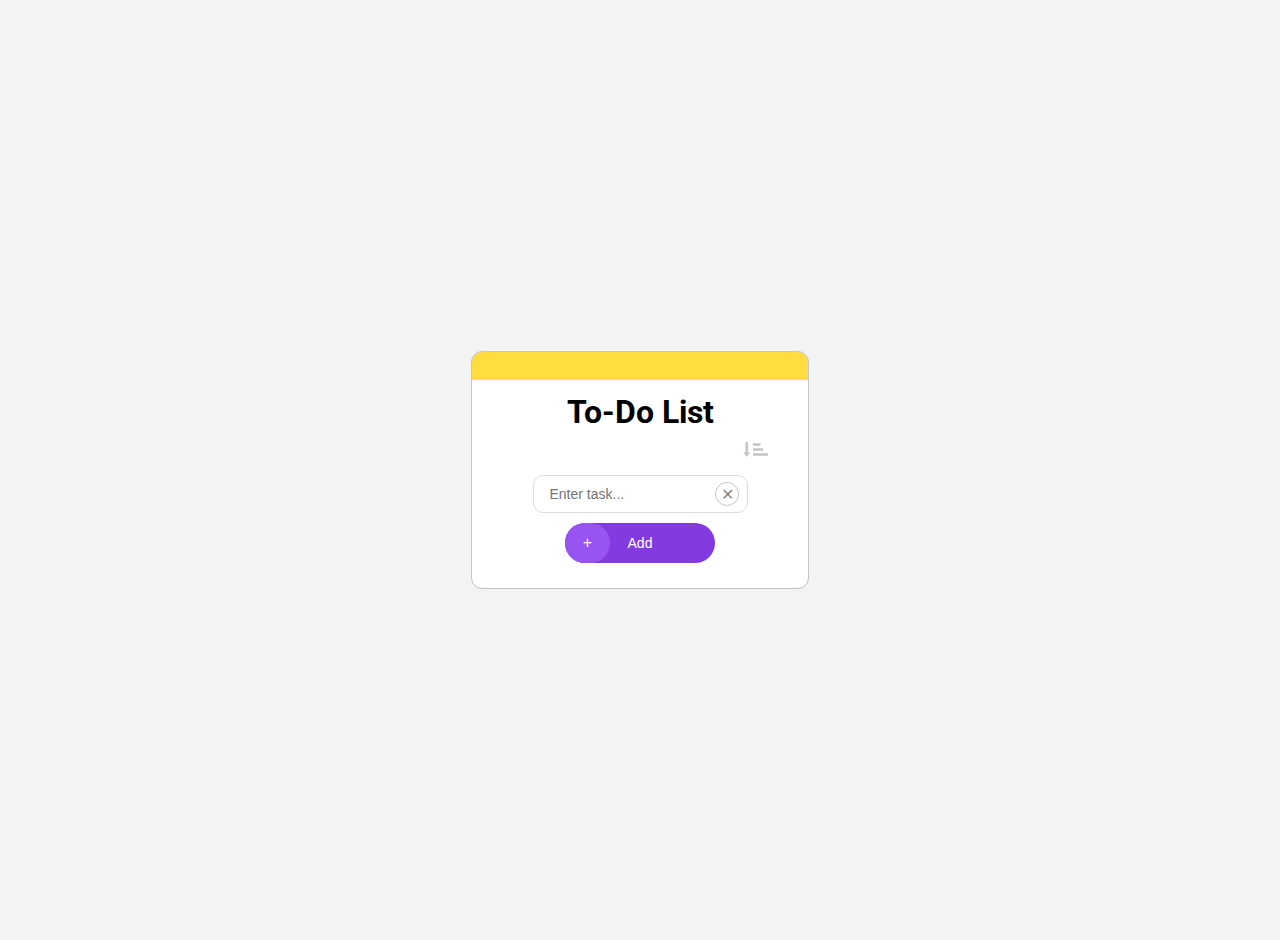
<file: index.html>
<!DOCTYPE html>
<html lang="en">
<head>
  <meta charset="UTF-8">
  <meta name="viewport" content="width=device-width, initial-scale=1.0">
  <title>To-Do List</title>
  <link rel="stylesheet" href="style.css">
</head>
<body>
  <div class="container">
    <div class="internal"></div>
    <h1>To-Do List</h1>
    <div class="two">
      <div class="photo">
        <button class="sort-btn">
          <img src="Group74.svg" alt="sort icon" class="sort-icon">
        </button>
      </div>
      <div class="input-section">
        <div class="todo-list">
          <div class="todo-item">
            <input type="text" class="todo-input" placeholder="Enter task...">
            <button class="clear-btn">✕</button>
          </div>
        </div>
        <button class="add-btn">
          <span class="plus">+</span>
          <span>Add</span>
        </button>
      </div>
    </div>
  </div>
  <script src="app.js"></script>
</body>
</html>
</file>
<file: style.css>
@import url('https://fonts.googleapis.com/css2?family=Roboto:ital,wght@0,100..900;1,100..900&display=swap');

body {
    font-family: "Roboto", sans-serif;
    background-color: #f3f3f3;
    display: flex;
    justify-content: center;
    align-items: center;
    height: 100vh;
    margin: 0;
    padding: 20px;
}

.container {
    background-color: white;
    box-sizing: border-box;
    width: 100%;
    max-width: 336px;
    min-height: 236px;
    border-radius: 10px;
    position: relative;
    outline: 1px solid #C4C4C4;
    padding-bottom: 20px;
}

.internal {
    width: 100%;
    height: 28px;
    background-color: #FFDC40;
    border-radius: 10px 10px 0px 0px;
    margin-bottom: 13px;
}

h1 {
    width: auto;
    height: 34px;
    text-align: center;
    font-weight: bold;
    margin: auto;
    margin-bottom: 20px;
}

.two {
    margin: 0 auto;
    width: 90%;
    display: flex;
    flex-direction: column;
    align-items: center;
}

.add-btn {
    margin-top: 10px;
    background-color: #833AE0;
    color: white;
    border: none;
    border-radius: 20px;
    font-size: 14px;
    font-weight: 500;
    cursor: pointer;
    display: flex;
    align-items: center;
    width: 150px;
    padding: 12px 20px;
    margin-left: auto;
    margin-right: auto;
    position: relative;
    transition: background-color 0.2s;
}

.add-btn:hover {
    background-color: #9953f1;
}

.plus {
    position: absolute;
    left: 15px;
}

.add-btn span:not(.plus) {
    margin: 0 auto;
}

.photo {
    display: flex;
    align-self: flex-end;
    margin-right: 18px;
    position: relative;
    top: -10px;
}

.sort-btn {
    background: none;
    border: none;
    cursor: pointer;
    padding: 5px;
}

.sort-btn:hover .sort-icon {
    opacity: 0.8;
}

.todo-list {
    width: 100%;
    max-height: 200px;
    overflow-y: auto;
    margin-bottom: 10px;
    border: 1px solid #ddd;
    border-radius: 10px;
}

.todo-item {
    display: flex;
    margin-bottom: 0;
    border-bottom: 1px solid #ddd;
    position: relative;
    width: 100%;
    justify-content: center;
    align-items: center;
}

.todo-item:last-child {
    border-bottom: none;
}

.todo-input {
    flex: 1;
    padding: 10px 15px;
    border: none;
    outline: none;
    font-size: 14px;
    width: 100%;
    background: transparent;
}

.clear-btn {
    background: none;
    border: none;
    padding: 0 15px;
    cursor: pointer;
    color: #888;
    font-size: 16px;
    border-radius: 50px;
    border: 1px solid #C4C4C4;
    width: 24px;
    height: 24px;
    padding: 0;
    display: flex;
    align-items: center;
    justify-content: center;
    position: absolute;
    right: 8px;
    top: 6px;
    transition: all 0.2s;
}

.clear-btn:hover {
    color: #555;
    background-color: #f0f0f0;
}

.plus {
    width: 30%;
    height: 100%;
    box-sizing: border-box;
    font-size: 16px;
    overflow: hidden;
    background-color: #9953f1;
    border-radius: 50px;
    left: 0px;
    display: flex;
    align-items: center;
    justify-content: center;
    transition: background-color 0.2s;
}

.add-btn:hover .plus {
    background-color: #833AE0;
}
.clear-btn:hover {
    background-color: #833AE0 !important;
    color: white !important;
    border-color: #833AE0 !important;
}
</file>
